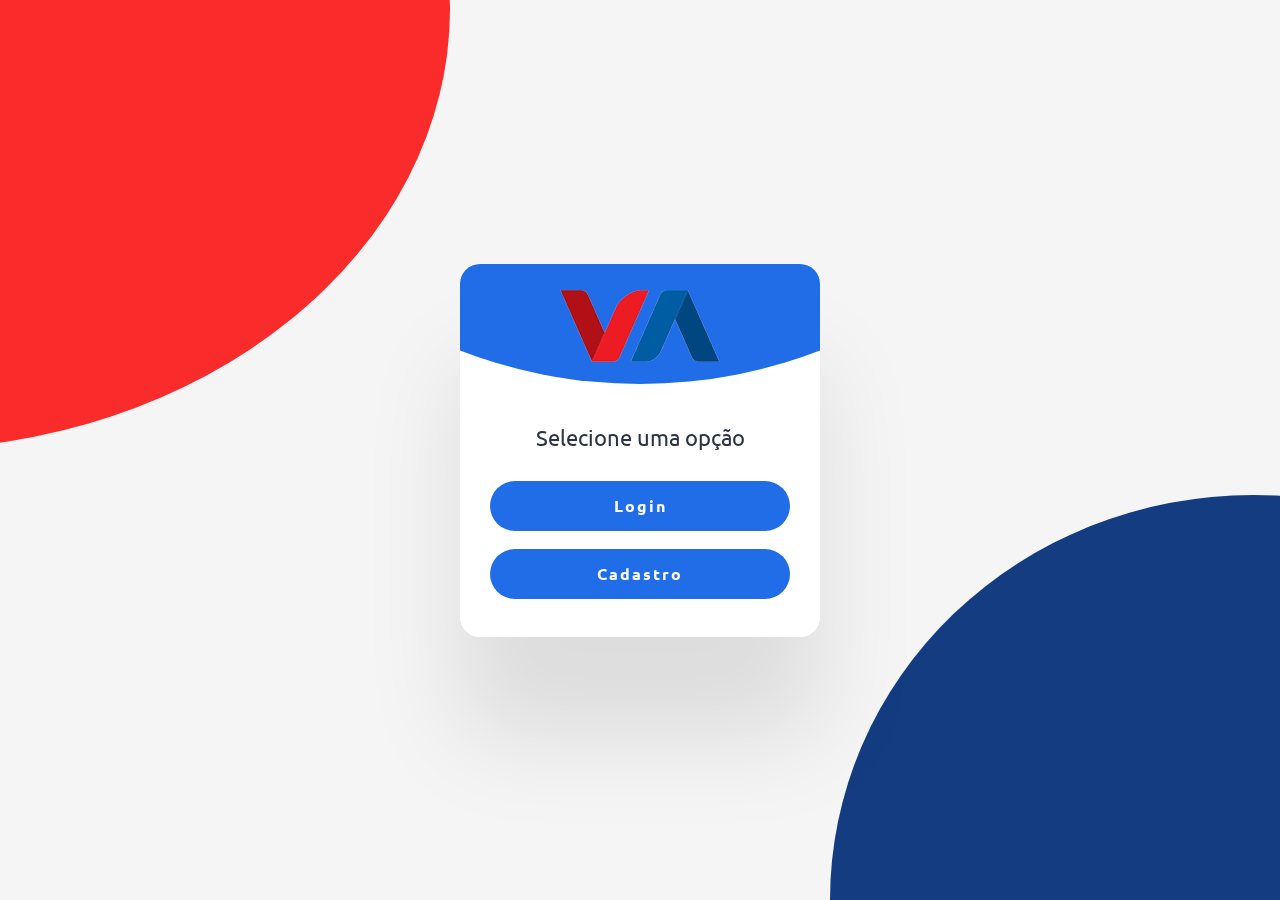
<file: index.html>
<!DOCTYPE html>
<html lang="pt-br">
<head>
    <meta charset="UTF-8">
    <meta name="viewport" content="width=device-width, initial-scale=1.0">
    <link href='https://unpkg.com/boxicons@2.1.4/css/boxicons.min.css' rel='stylesheet'>
    <link rel="stylesheet" href="css/style.css">
    <title>Vida Ativa</title>
</head>
<body>
    
    <div class="circle"></div>
    <div class="card">
        <div class="logo">
            <img src="img/vida_ativa_logo_png.png">
        </div>
        <h2>Selecione uma opção</h2>
        <form class="form">
            <button type="submit" formaction="login.html">Login</button>
            <button type="submit" formaction="cadastro.html">Cadastro</button>
        </form>
    </div>
</body>
</html>
</file>
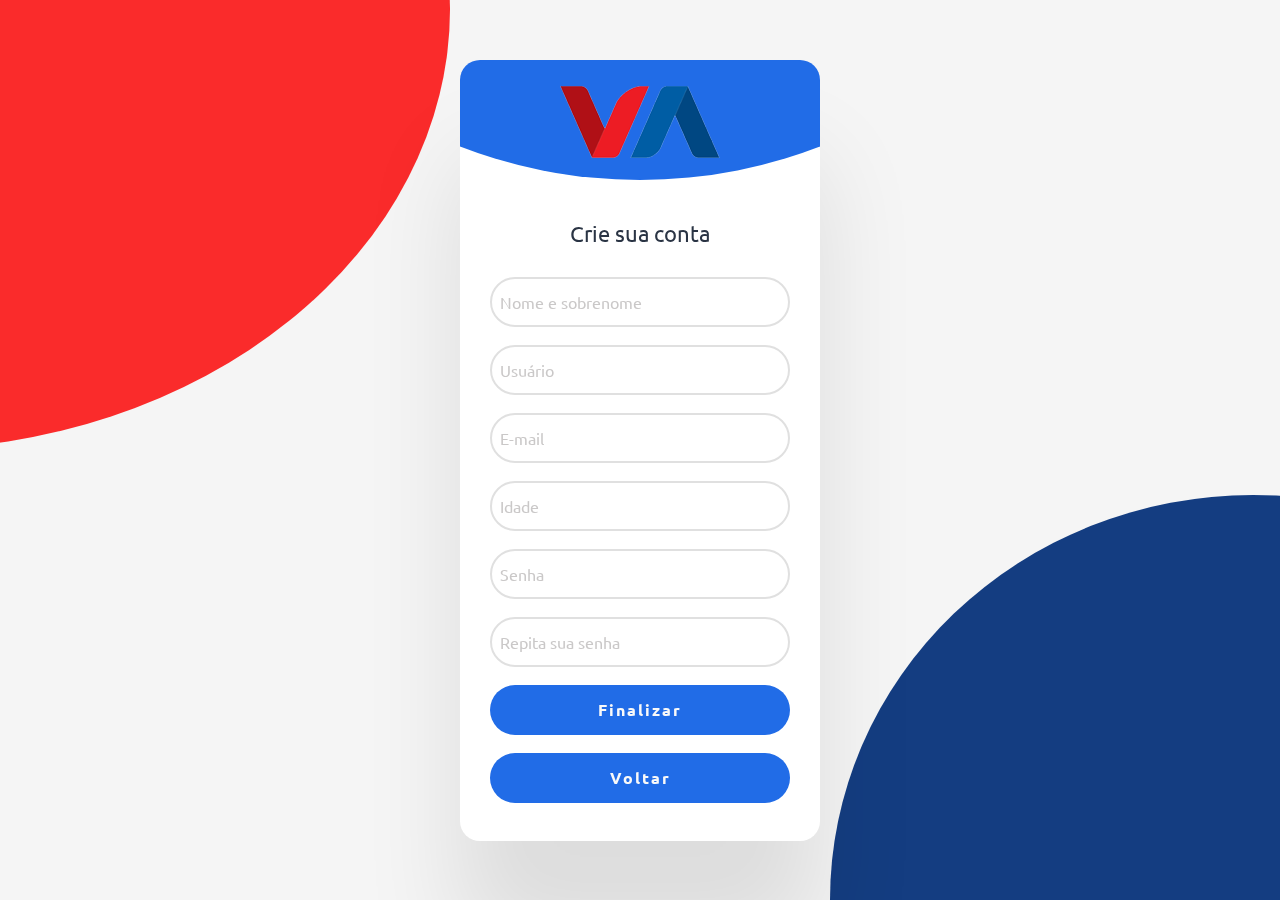
<file: cadastro.html>
<!DOCTYPE html>
<html lang="pt-br">
<head>
    <meta charset="UTF-8">
    <meta name="viewport" content="width=device-width, initial-scale=1.0">
    <link href='https://unpkg.com/boxicons@2.1.4/css/boxicons.min.css' rel='stylesheet'>
    <link rel="stylesheet" href="css/style.css">
    <title>Cadastro</title>
</head>
<body>
    
    <div class="circle"></div>
    <div class="card">
        <div class="logo">
            <img src="img/vida_ativa_logo_png.png">
        </div>
        <h2>Crie sua conta</h2>
        <form class="form">
            <input type="text" placeholder="Nome e sobrenome">
            <input type="text" placeholder="Usuário">
            <input type="text" placeholder="E-mail">
            <input type="text" placeholder="Idade">
            <input type="text" placeholder="Senha">
            <input type="text" placeholder="Repita sua senha">
            <button type="submit" id="cadastreBtn">Finalizar</button>
            <button type="submit" formaction="index.html">Voltar</button>
        </form>
    </div>

    <div id="popup" class="popup">
        <p>Cadastrado com sucesso!</p>
    </div>

    <script>
        function showPopup() {
            var popup = document.getElementById("popup");
            popup.style.display = "block";
            setTimeout(function() {
                popup.style.display = "none";
            }, 2000);
        }

        document.getElementById("cadastreBtn").addEventListener("click", function(event) {
            event.preventDefault(); 
            showPopup();
        });
    </script>
</body>
</html>
</file>
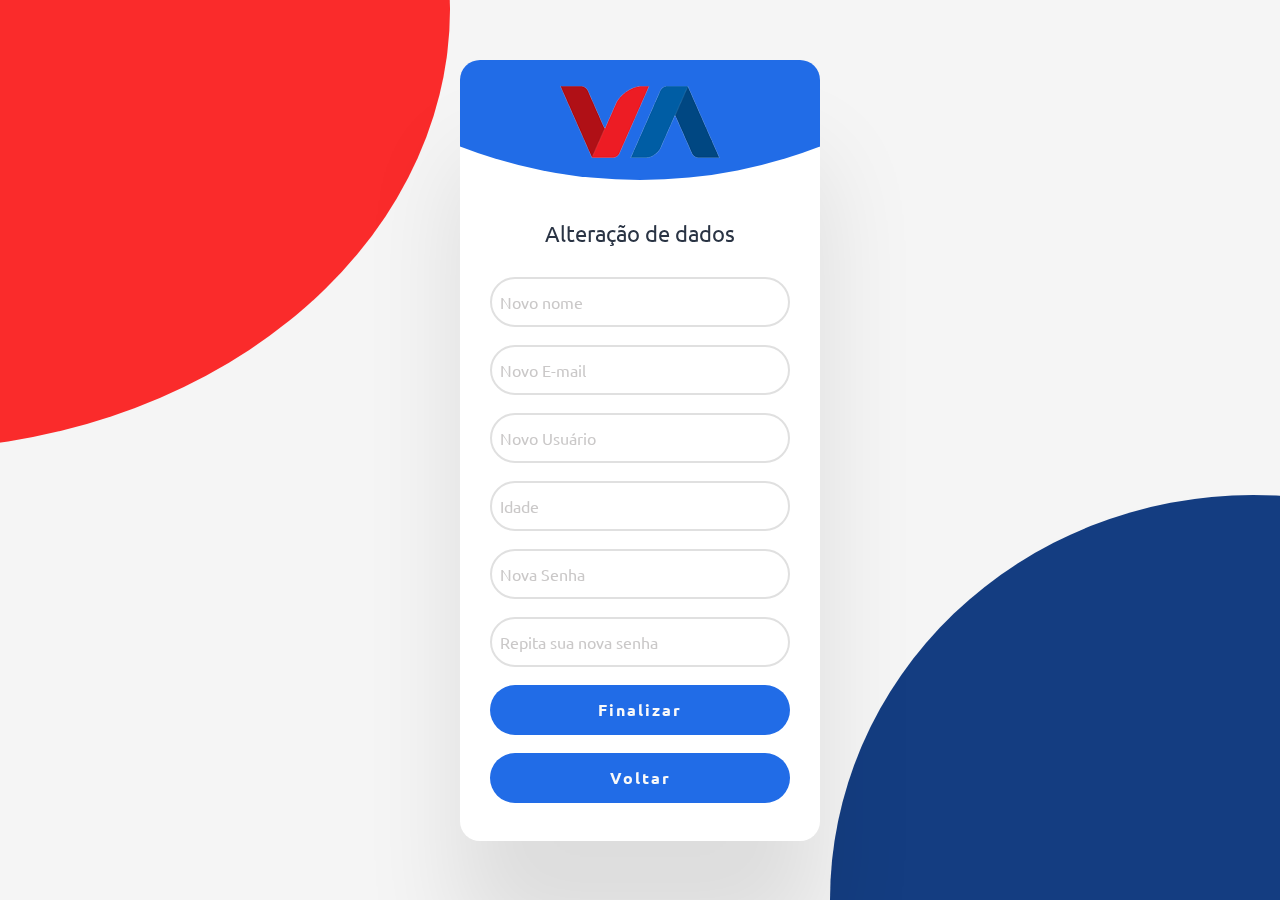
<file: editar.html>
<!DOCTYPE html>
<html lang="pt-br">
<head>
    <meta charset="UTF-8">
    <meta name="viewport" content="width=device-width, initial-scale=1.0">
    <link href='https://unpkg.com/boxicons@2.1.4/css/boxicons.min.css' rel='stylesheet'>
    <link rel="stylesheet" href="css/style.css">
    <title>Configurações</title>
</head>
<body>
    
    <div class="circle"></div>
    <div class="card">
        <div class="logo">
            <img src="img/vida_ativa_logo_png.png">
        </div>
        <h2>Alteração de dados</h2>
        <form class="form">
            <input type="text" placeholder="Novo nome">
            <input type="text" placeholder="Novo E-mail">
            <input type="text" placeholder="Novo Usuário">
            <input type="text" placeholder="Idade">
            <input type="text" placeholder="Nova Senha">
            <input type="text" placeholder="Repita sua nova senha">
            <button type="submit" id="cadastreBtn">Finalizar</button>
            <button type="submit" formaction="inicio.html">Voltar</button>
        </form>
    </div>

    <div id="popup" class="popup">
        <p>Dados editados com sucesso!</p>
    </div>

    <script>
        function showPopup() {
            var popup = document.getElementById("popup");
            popup.style.display = "block";
            setTimeout(function() {
                popup.style.display = "none";
            }, 2000);
        }

        document.getElementById("cadastreBtn").addEventListener("click", function(event) {
            event.preventDefault(); 
            showPopup();
        });
    </script>
</body>
</html>
</file>
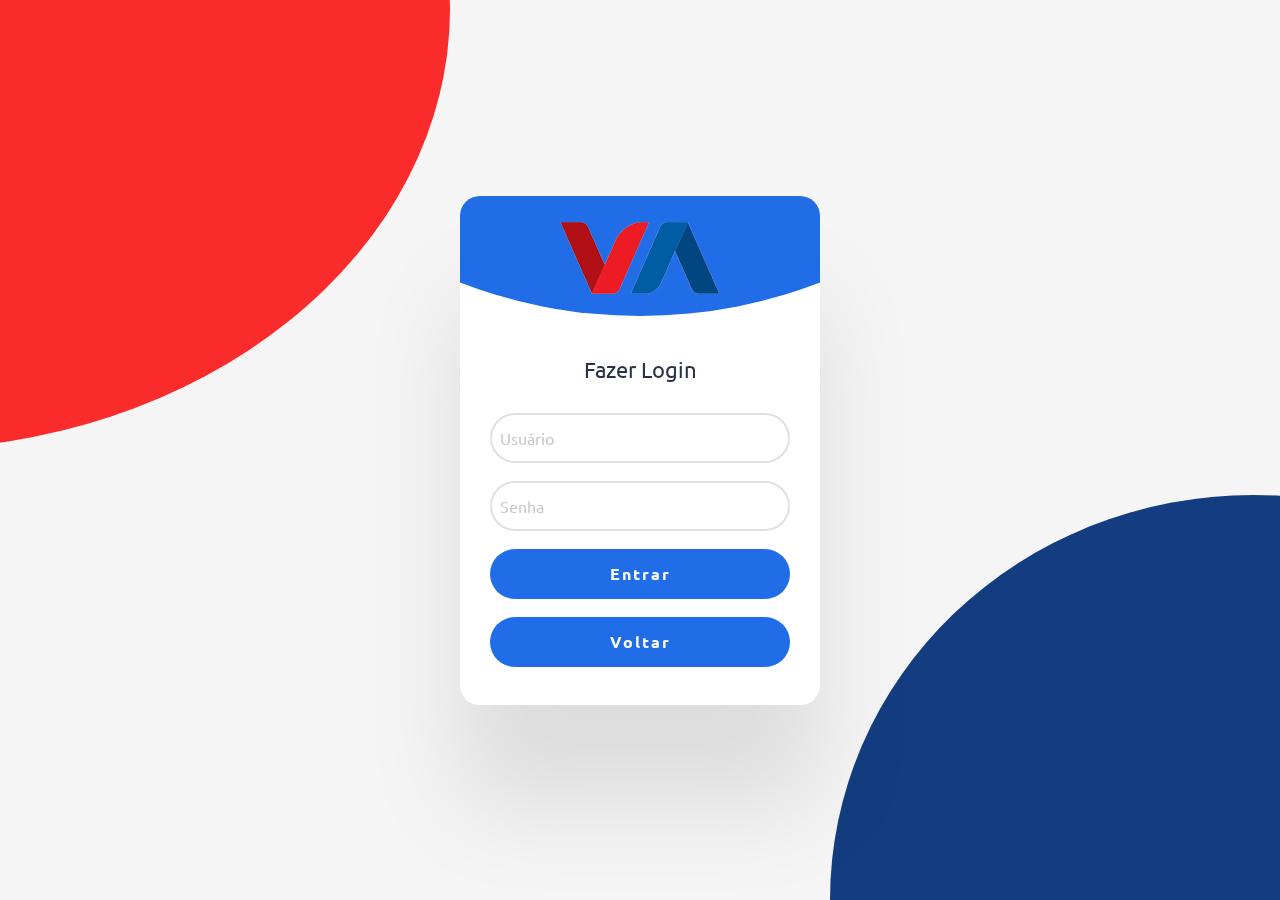
<file: login.html>
<!DOCTYPE html>
<html lang="pt-br">
<head>
    <meta charset="UTF-8">
    <meta name="viewport" content="width=device-width, initial-scale=1.0">
    <link href='https://unpkg.com/boxicons@2.1.4/css/boxicons.min.css' rel='stylesheet'>
    <link rel="stylesheet" href="css/style.css">
    <title>Login</title>
</head>
<body>
    
    <div class="circle"></div>
    <div class="card">
        <div class="logo">
            <img src="img/vida_ativa_logo_png.png">
        </div>
        <h2>Fazer Login</h2>
        <form class="form">
            <input type="text" placeholder="Usuário">
            <input type="password" placeholder="Senha">
            <button type="submit" formaction="inicio.html">Entrar</button>
            <button type="submit" formaction="index.html">Voltar</button>
        </form>
    </div>
</body>
</html>
</file>
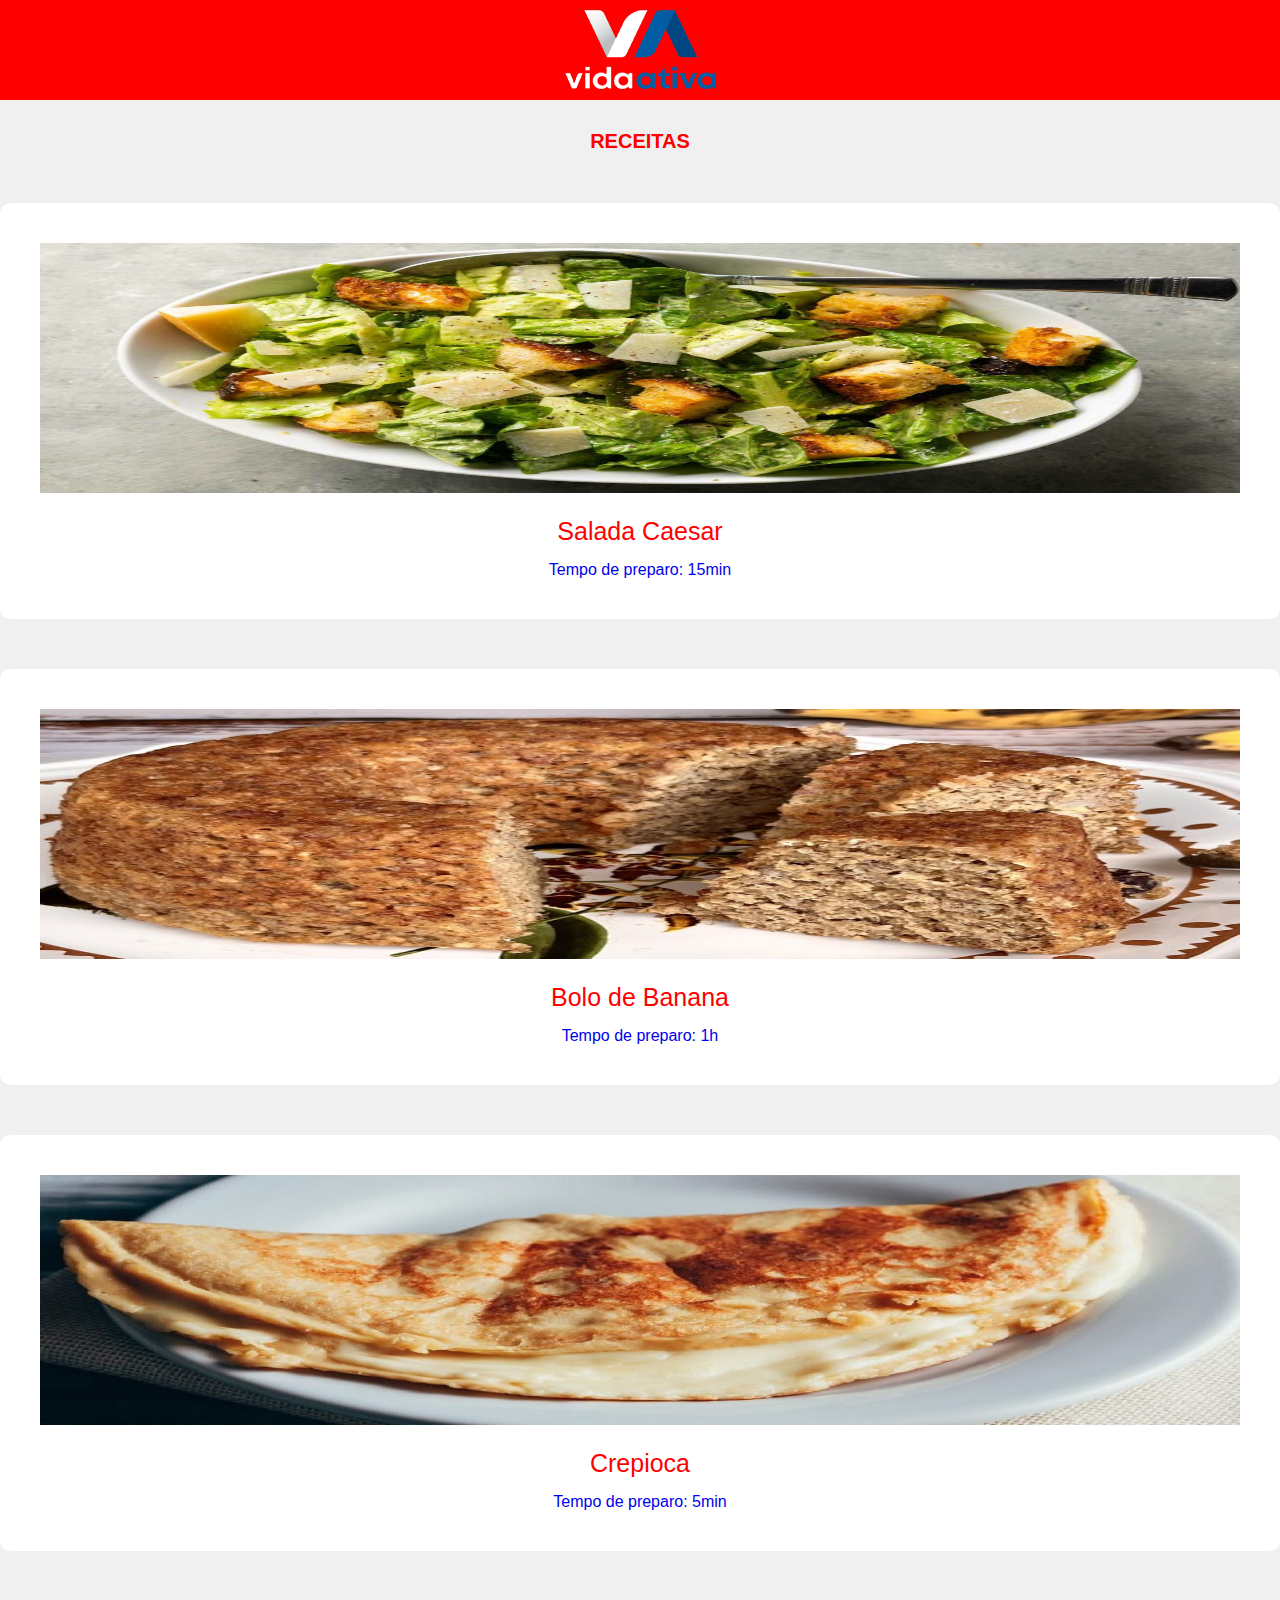
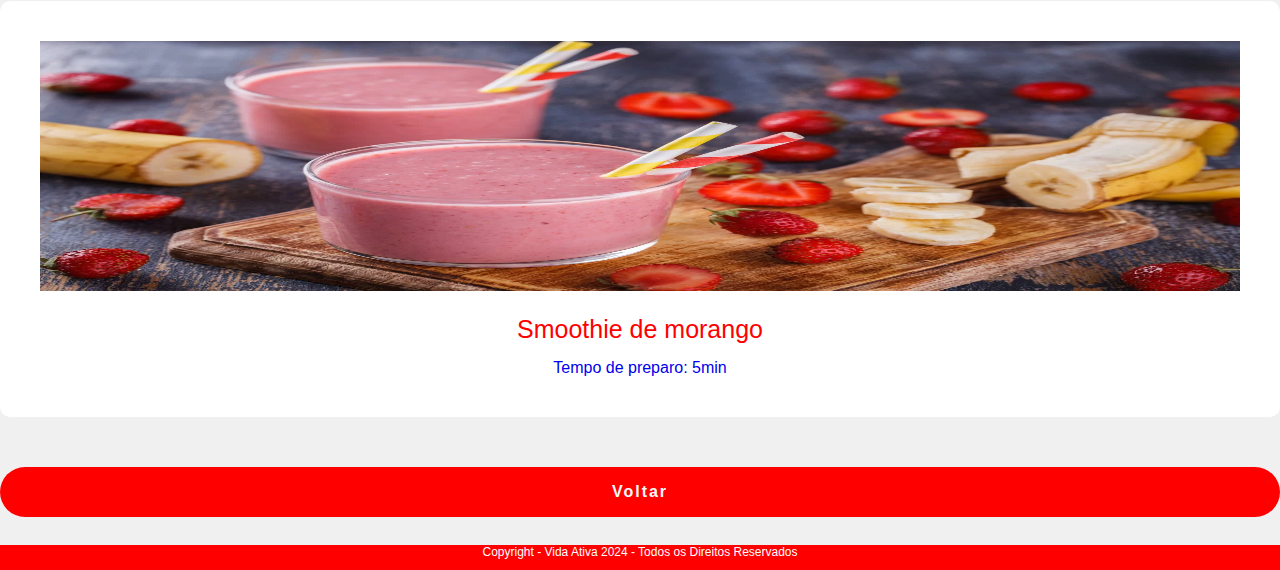
<file: receitas.html>
<!DOCTYPE html>
<html lang="pt-br">
    <head>
        <meta charset="UTF-8">
        <meta http-equiv="X-Ua-Compatible" content="IE=edge">
        <meta name="viewport" content="width-device-width, initial-scale=1.0">
        <title>Receitas</title>
        <link rel="stylesheet" href="css/receitas.css">
    </head>
    <body>
        <div class="header">
            <img src="img/vidaAtiva_logo_red.png">
        </div>

        <div class="contudo">
            <h1 class="titulo-receita">RECEITAS</h1>
            
            <div class="card">
                <a href="receita1.html">
                    <img class="banner-card" src="img/salada_caesar.jpg">
                    <h1>Salada Caesar</h1>
                    <p>Tempo de preparo: 15min</p>
                </a>
            </div>

            <div class="card">
                <a href="receita2.html">
                    <img class="banner-card" src="img/bolo_banana.jpeg">
                    <h1>Bolo de Banana</h1>
                    <p>Tempo de preparo: 1h</p>
                </a>
            </div>

            <div class="card">
                <a href="receita3.html">
                    <img class="banner-card" src="img/crepioca.jpg">
                    <h1>Crepioca</h1>
                    <p>Tempo de preparo: 5min</p> 
                </a>
            </div>

            <div class="card">
                <a href="receita4.html">
                    <img class="banner-card" src="img/morango.png">
                    <h1>Smoothie de morango</h1>
                    <p>Tempo de preparo: 5min</p>
                </a>
            </div>
        </div>
        <form class="form">
            <button type="submit" formaction="inicio.html">Voltar</button>
        </form><br/>
        <div class="footer">
            <p>Copyright - Vida Ativa 2024 - Todos os Direitos Reservados</p>
        </div>
    </body>
</html>
</file>
<file: css/style.css>
@import url('https://fonts.googleapis.com/css2?family=Ubuntu:ital,wght@0,300;0,400;0,500;0,700;1,300;1,400;1,500;1,700&display=swap');

*{
    box-sizing: border-box; 
}

html{
    height: 100%;
}

body{
    height: 100%;
    display: grid;
    place-items: center;
    margin: 0;
    padding: 0 32px;
    background: #f5f5f5;
    font-family: "Ubuntu";
    animation: rotate 6s infinite alternate linear;
}

.popup {
    display: none;
    position: fixed;
    top: 50%;
    left: 50%;
    transform: translate(-50%, -50%);
    background-color: white;
    padding: 20px;
    border: 1px solid #ccc;
    box-shadow: 0 0 10px rgba(0, 0, 0, 0.1);
    z-index: 9999;
}

.panel {
    flex-wrap: wrap;
    align-items: center;
    display: block;
}

.panel-item {
    margin: 10px;
    text-align: center;
}

.panel-item img {
    width: 200px; 
    height: 150px;
    border-radius: 8px;
}

.panel-item span {
    display: block;
    margin-top: 5px;
}

.panel-item a {
    text-decoration: none;
    color: #333;
    font-weight: bold;
    display: block;
    margin-top: 5px;
}

.circle{
    position: fixed;
    top: -50vmin;
    left: -50vmin;
    width: 100vmin;
    height: 100vmin;
    border-radius: 47% 53% 61% 39% / 45% 51% 49% 55%;
    background: #fa2b2b;
}

.circle::after{
    content: "";
    position: inherit;
    right: -50vmin;
    bottom: -55vmin;
    width: inherit;
    height: inherit;
    border-radius: inherit;
    background: #143d81;
}

.card{
    overflow: hidden;
    position: relative;
    z-index: 3;
    width: 100%;
    margin: 0 20px;
    padding: 160px 30px 38px;
    border-radius: 1.25rem;
    background: #fff;
    text-align: center;
    box-shadow: 0 100px 100px rgb(0 0 0/ 10%);
    display: block;
}

.card::before{
    content: "";
    position: absolute;
    background: #216ce7;
    top: -880px;
    left: 50%;
    width: 1000px;
    height: 1000px;
    border-radius: 50%;
    translate: -50% 0;
}

.card .logo{
    position: absolute;
    display: flex;
    align-items: center;
    justify-content: center;
    height: 64px;
    width: 64px;
    top: 30px;
    left: 50%;
    translate: -50% 0;
}

.card .logo i{
    font-size: 50px;
    color: #216ce7;
    font-weight: 500;
}

.card>h2{
    font-size: 22px;
    font-weight: 400;
    margin: 0 0 30px;
    color: #2a3444;
}

.form{
    margin-top: 0;
    display: grid;
    gap: 18px;
}

.form>input, .form>button{
    width: 100%;
    height: 50px;
    border-radius: 28px;
}

.form>input{
    border: 2px solid #e0e0e0;
    font-family: inherit;
    font-size: 16px;
    padding: 0 8px;
    color: #11274c;
    transition: all 0.375s;
}

.form>input:hover{
    border: 2px solid #000;
}

.form>input::placeholder{
    color: #cac8c8;
}

.form>button{
    cursor: pointer;
    width: 100%;
    height: 50px;
    padding: 0 16px;
    background: #216ce7;
    color: #f9f9f9;
    border: 0;
    font-family: inherit;
    font-size: 1rem;
    font-weight: 600;
    text-align: center;
    letter-spacing: 2px;
    transition: all 0.375s;
}

.form>button:hover{
    color: #fff;
    background: #143d81;
}

.card>footer{
    color: #7c7c7c;
}

.card>footer>a{
    color: #216ce7;
    transition: all 0.375s;
}

.card>footer>a:hover{
    color: #143d81;
}

@media (min-width: 500px) {
    body {
        padding: 0;
    }
    .card {
        margin: 0;
        width: 360px;
    }
}
</file>
<file: css/receitas.css>
* {
    margin: 0;
    padding: 0;
}
body{
    background-color: #f0f0f0;
    font-family: "Lato", sans-serif;
}
.header {
    background-color: red;
    height: 90px;
    text-align: center;
    padding-top: 10px;
}

a {
    text-decoration: none;
    text-align: center;
}

.img-gb{
    height: 50px;
    margin-left: 40%;
    margin-top: 20px;
}

.banner-card {
    width: 100%;
    background-position: center;
    background-size: cover;
    height: 250px;
    margin-bottom: 20px;
}

.banner {
    background-image: url(img/salada_caesar.jpg);
    background-position: center;
    background-size: cover;
    height: 300px
}

.banner-banana {
    background-image: url(img/bolo_banana.jpeg);
    background-position: center;
    background-size: cover;
    height: 300px
}

.banner-crepioca {
    background-image: url(img/crepioca.jpg);
    background-position: center;
    background-size: cover;
    height: 300px
}

.banner-morango {
    background-image: url(img/morango.png);
    background-position: center;
    background-size: cover;
    height: 300px
}

.card {
    background-color: white;
    margin: auto;
    padding: 40px;
    margin-top: 50px;
    border-radius: 10px;
    font-weight: 300;
    margin-bottom: 50px;

}

h1 {

    font-weight: 400;
    font-size: 25px;
    color: red;
    margin-bottom: 15px;
}

h2 {
    font-weight: 400;
    font-size: 18px;
    color:rgb(252, 84, 84);
    margin-bottom: 10px;
}

li {
    line-height: 30px;
    list-style-position: inside;
}

ul {
    margin-bottom: 40px;
}

.form>input, .form>button{
    width: 100%px;
    height: 50px;
    border-radius: 28px;
}

.form>button{
    cursor: pointer;
    width: 100%;
    height: 50px;
    padding: 0 16px;
    background: #ff0000;
    color: #f9f9f9;
    border: 0;
    font-family: inherit;
    font-size: 1rem;
    font-weight: 600;
    text-align: center;
    letter-spacing: 2px;
    transition: all 0.375s;
}

.form>button:hover{
    color: #fff;
    background: #143d81;
}

.footer {
    color:white;
    background-color: red;
    height: 25px;
    font-size: 12px;
    text-align: center;
}

p {
    text-align: center;
    margin-top: 10px;
}

.titulo-receita {
    text-align: center;
    font-weight: 700;
    font-size: 20px;
    margin-top: 30px;
}
</file>
